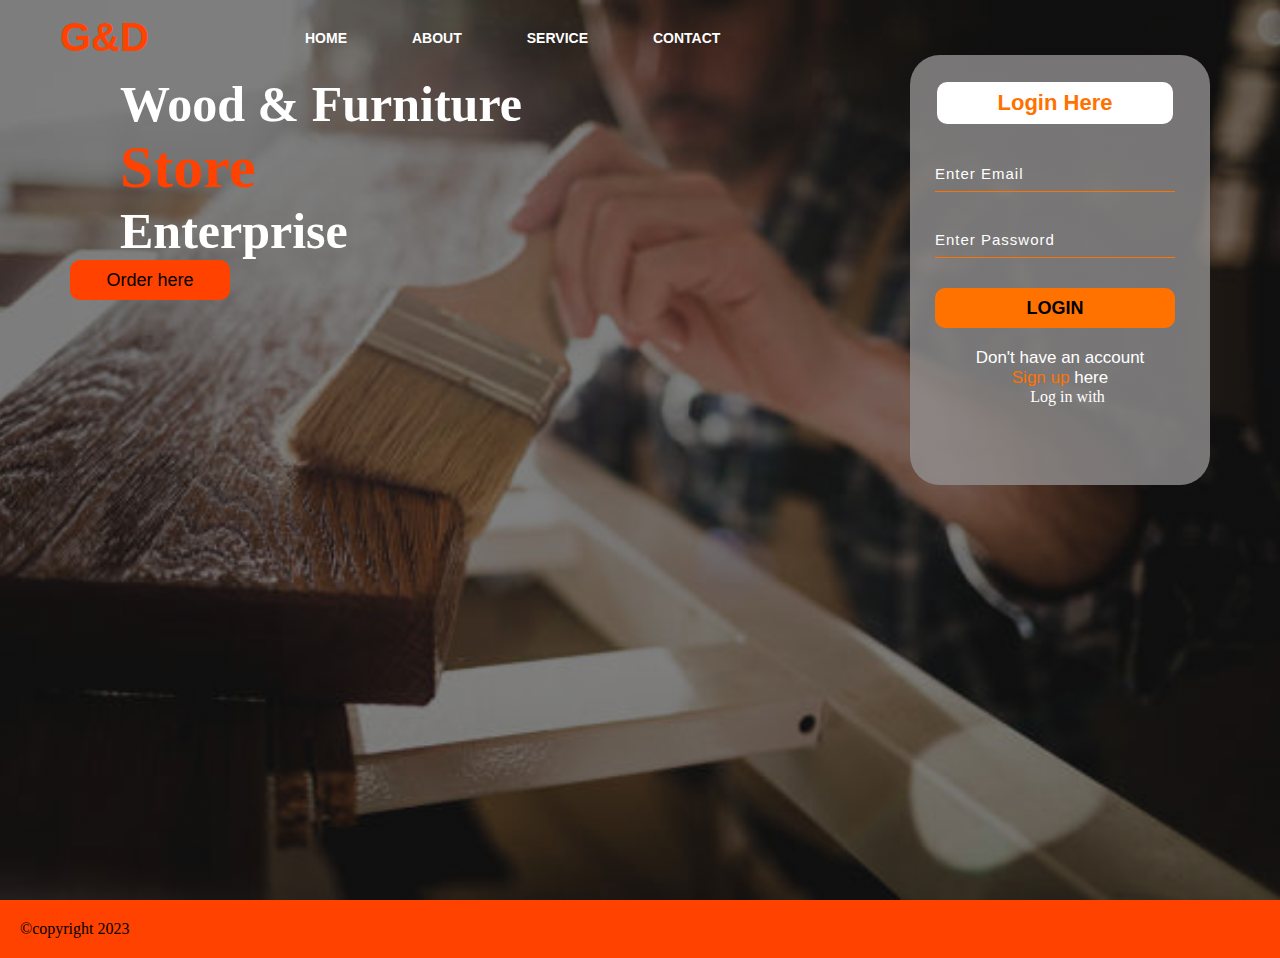
<file: index.html>
<!DOCTYPE html>
<html lang="en">
    <head>
        <meta charset="UTF-8">
        <meta http-equiv="X-UA-Compatible" content="IE-edge">
        <meta name="viewpoint" content="width=device-width, initial-scale=1.0">
        <title>Funiture Store</title>
        <link rel="stylesheet" href="style.css">
    </head>
    <body>
        <header>
            <div class="main">
            <div class="navbar">
                <div class="icon">
                   <h1 class="logo">G&D</h1>
                </div>
                <div class="menu" >
                    <ul>
                        <li><a href="home.html">HOME</a></li>
                        <li><a href="about.html">ABOUT</a></li>
                        <li><a href="services.html">SERVICE</a></li>
                        <li><a href="contact.html">CONTACT</a></li>
                    </ul>
                </div>
            </div>
            </div>
            <div class="content">
                <h1>Wood & Furniture<br><span>Store</span><br>Enterprise</h1>

                <button class="cn"><a href="contact.html">Order here</a></button>
                
                <div class="form">
                    <h2>Login Here</h2>
                    <input type="email" class="email" placeholder="Enter Email" required>
                    <p class="error-msg">Please enter a valid email</p>
                    <input type="password" name="" placeholder="Enter Password" required>
                    <button class="btnn"><a href="#">LOGIN</a></button>

                    <p class="link">Don't have an account<br>
                    <a href="#">Sign up</a> here</a></p>
                    <p class="liw">Log in with</p>
                </div>
               <script type="text/javascript" src="./script.js"></script>
            </div>
            </header>
        </div>
        <footer>
            <span>&copy;copyright 2023</span>
        </footer>


    </body>
</html>
</file>
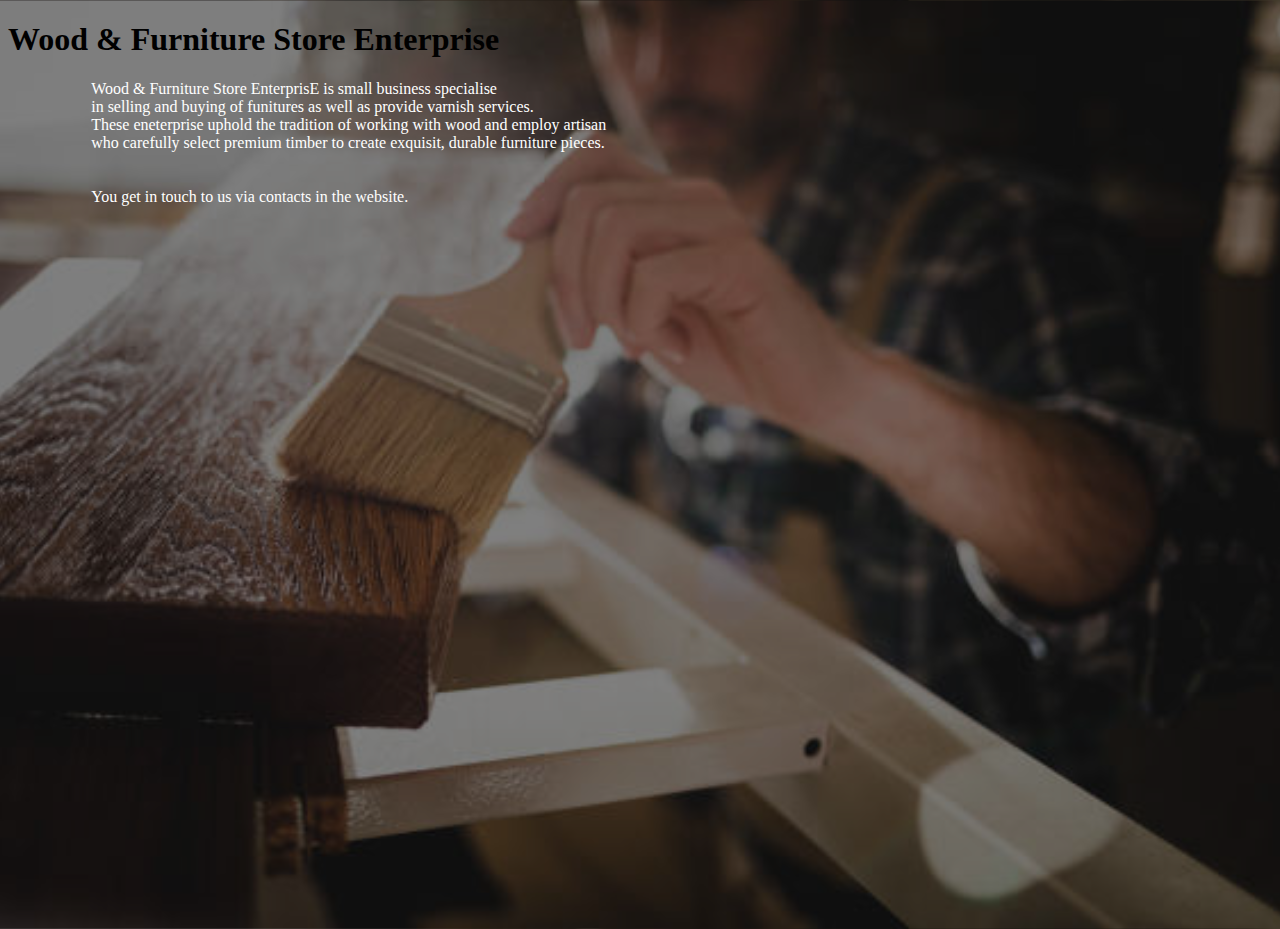
<file: about.html>
<!DOCTYPE html>
<html lang="en">
    <head>
        <meta charset="UTF-8">
        <meta http-equiv="X-UA-Compatible" content="IE-edge">
        <meta name="viewpoint" content="width=device-width, initial-scale=1.0">
        <title>About</title>
        <style>
             body{
                background-image: linear-gradient(rgba(0,0,0,0.5)50%, rgba(0,0,0,0.5)50%), url(1.jpg);
                height: 100vh;
                background-size: cover;
                background-position: center;
            }
            p{
                font-family: 'Times New Roman';
                font-size: 16px;
                padding-left: 20px;
                margin-left: 5%;
                color: #fff;  
            }
            @media only screen and(max-width:410px){
    body{
        visibility: collapse;
    }
}


        </style>
    </head>
    <body>
        <h1>Wood & Furniture Store Enterprise</h1>
        <p>Wood & Furniture Store EnterprisE is small business specialise <br>in selling and buying of funitures as well as provide 
            varnish services.<br>
            These eneterprise uphold the tradition of working with wood and employ
            artisan<br> who carefully select premium timber to create exquisit, durable furniture pieces.<br>
            <br>
            <br>
            You get in touch to us via contacts in the website.<br>
         </p>

    </body>
</html>
</file>
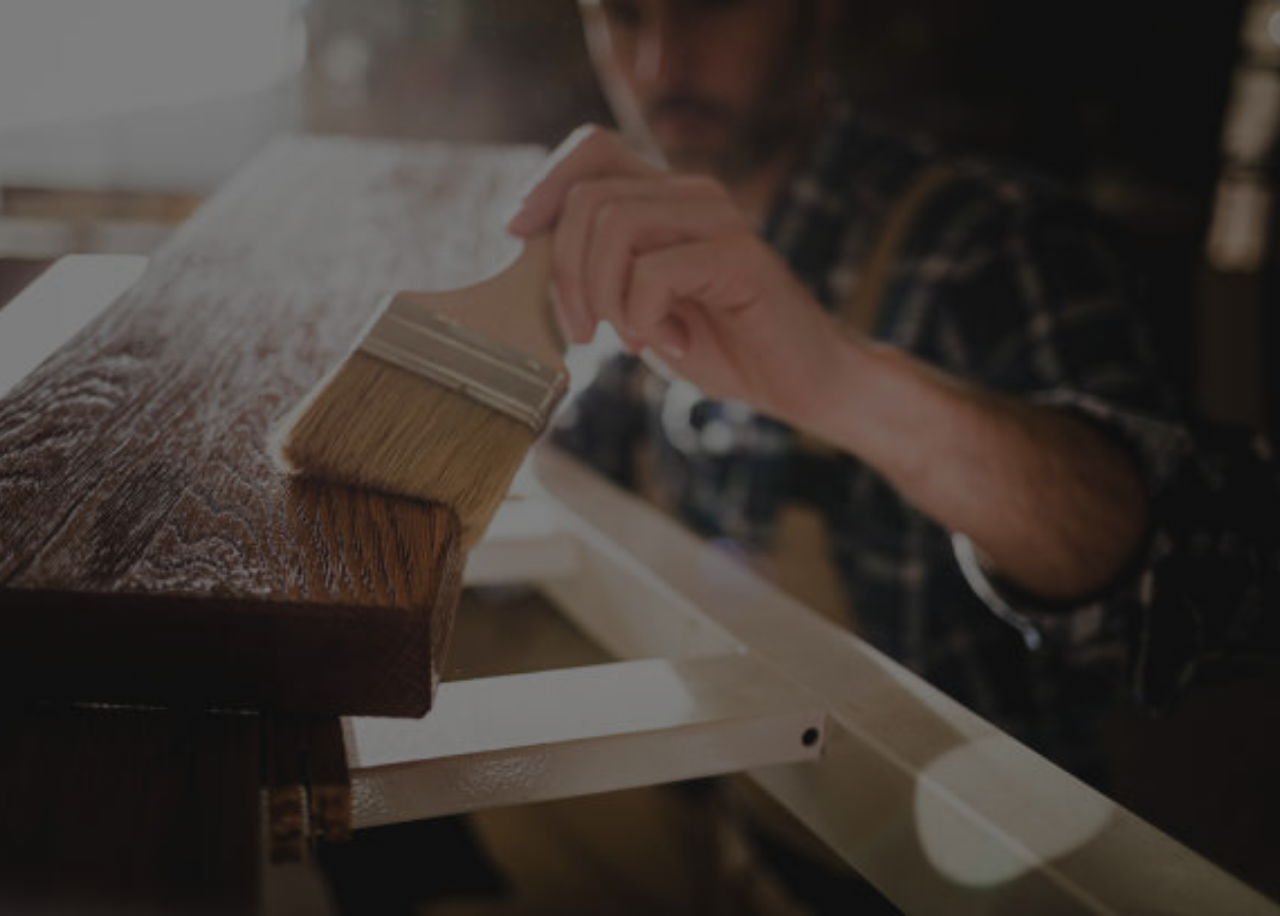
<file: contact.html>
<!DOCTYPE html>
<html lang="en">
    <head>
        <meta charset="UTF-8">
        <meta http-equiv="X-UA-Compatible" content="IE-edge">
        <meta name="viewpoint" content="width=device-width, initial-scale=1.0">
        <title>contact us:</title>
        <link rel="stylesheet" href="https://cdnjs.cloudflare.com/ajax/libs/font-awesome/6.4.0/css/all.min.css" integrity="sha512-iecdLmaskl7CVkqkXNQ/ZH/XLlvWZOJyj7Yy7tcenmpD1ypASozpmT/E0iPtmFIB46ZmdtAc9eNBvH0H/ZpiBw==" crossorigin="anonymous" referrerpolicy="no-referrer" />
        <style>
            body{
                background-image: linear-gradient(rgba(0,0,0,0.5)50%, rgba(0,0,0,0.5)50%), url(1.jpg);
                height: 100vh;
                background-size: cover;
                background-position: center;
            }
            .whatsapp-btn-container{
                position: fixed;
                left: 40px;
                opacity: 0;
                top: -50px;
                padding: 30px;
                animation: fade-up 2s forwards;
                animation-delay: 100ms;
            }
            @keyframes fade-up{
                100%{
                    top:20px;
                    opacity: 1;

                }
            }
            .whatsapp-btn-container .whatsapp-btn{
                font-size: 48px;
                color: #25d360;
                display: inline;
                transition: all 400ms;
            }
            .whatsapp-btn-container .whatsapp-btn:hover{
                transform: scale(3.2);
            }
            .whatsapp-btn-container span{
                position: absolute;
                top: 0;
                left: 4px;
                font-family: 'Roboto' sans-serif;
                font-weight: bold;
                color: #075e45;
                transform: rotateZ(20deg) translateX(10px);
                opacity: 0;
                transition: all 400ms;
            }
            .whatsapp-btn-container .whatsapp-btn:hover + span{
                transform: rotateZ(0deg) translateX(0px);
                opacity: 1;
            }
        </style>
    </head>
    <body>
        <div class="whatsapp-btn-container">
            <a class="whatsapp-btn" href="https://wa.me/254704957186"><i class="fab fa-whatsapp"></i></a>
            <span>Contact us</span>
        </div>


    </body>
    </html>
</file>
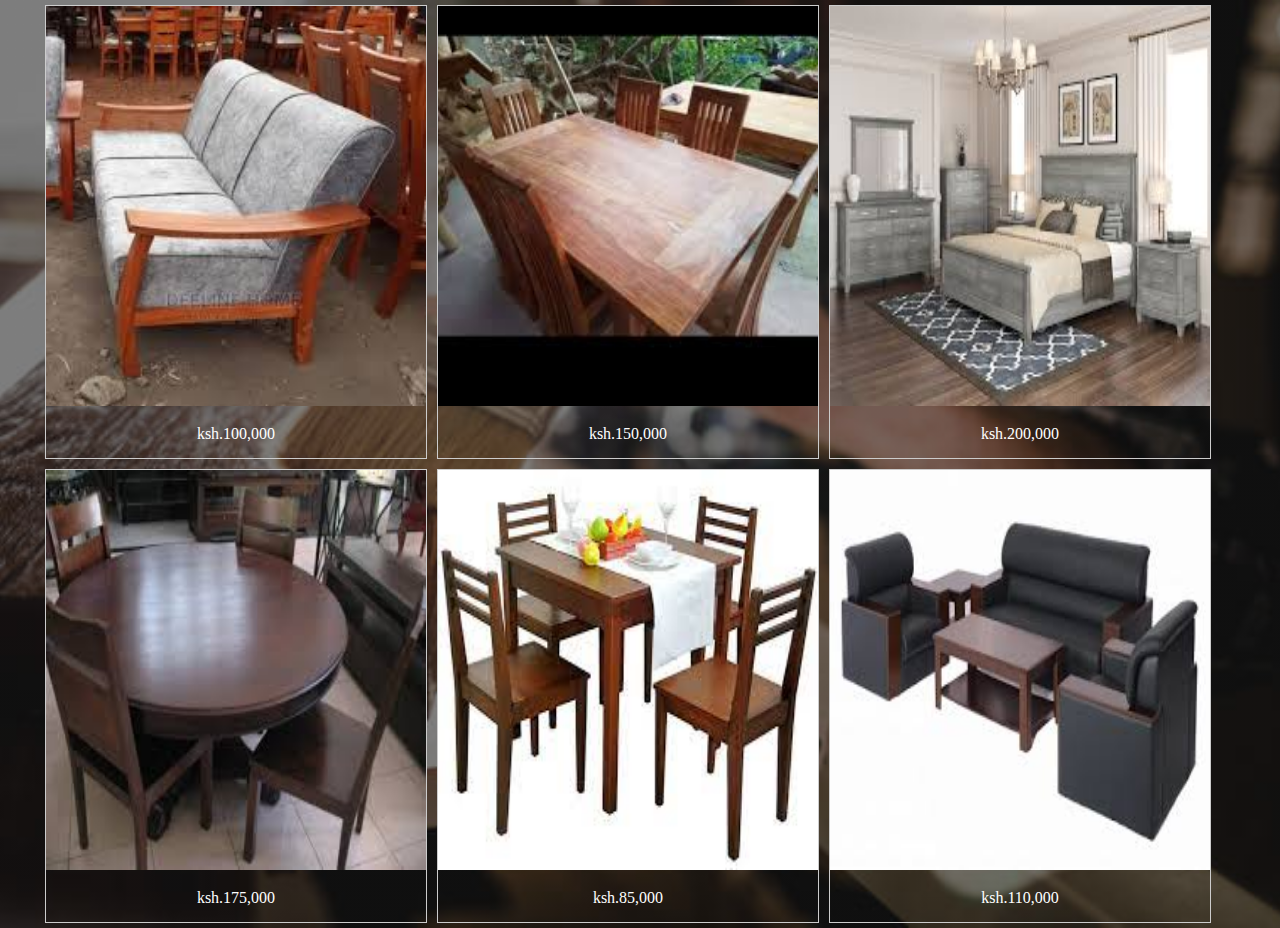
<file: home.html>
<!DOCTYPE html>
<html lang="en">
    <head>
       
        <title> welcome</title>
        <style>
            *{
                margin: 0;
                padding: 0;
            }
            body{
                
                background-image: linear-gradient(rgba(0,0,0,0.5)50%, rgba(0,0,0,0.5)50%), url(1.jpg);
                background-size: cover;
                height: auto;
                background-position: center;
            }

            .container{
                max-width: 1200px;
                margin: auto;
                background-color:transparent;
                overflow: auto;
            }
            .gallery{
                margin: 5px;
                border: 1px solid #ccc;
                float: left;
                width: 380px; 
                height: auto;  
            }
            .gallery img{
                width: 100%;
                height: 400px;
            }
            .desc{
                padding: 15px;
                text-align: center;
                text-decoration: none;
                color: #fff;
                
            }
            @media only screen and(max-width:400px){
    body{
        visibility: collapse;
    }
}
        </style>
      </head>
      <body>
        <div class="container">

            <div class="gallery">
                <img src="2.jpeg">
                <div class="desc">ksh.100,000</div>
            </div>
            <div class="gallery">
                <img src="3.jpeg">
                <div class="desc">ksh.150,000</div>
            </div>
            <div class="gallery">
                <img src="4.jpeg">
                <div class="desc">ksh.200,000</div>
            </div>
            <div class="gallery">
                <img src="5.jpeg">
                <div class="desc">ksh.175,000</div>
            </div>
            <div class="gallery">
                <img src="6.jpeg">
                <div class="desc">ksh.85,000</div>
            </div>
            <div class="gallery">
                <img src="7.jpeg">
                <div class="desc">ksh.110,000</div>
            </div>
        </div>


      </body>
</html>
</file>
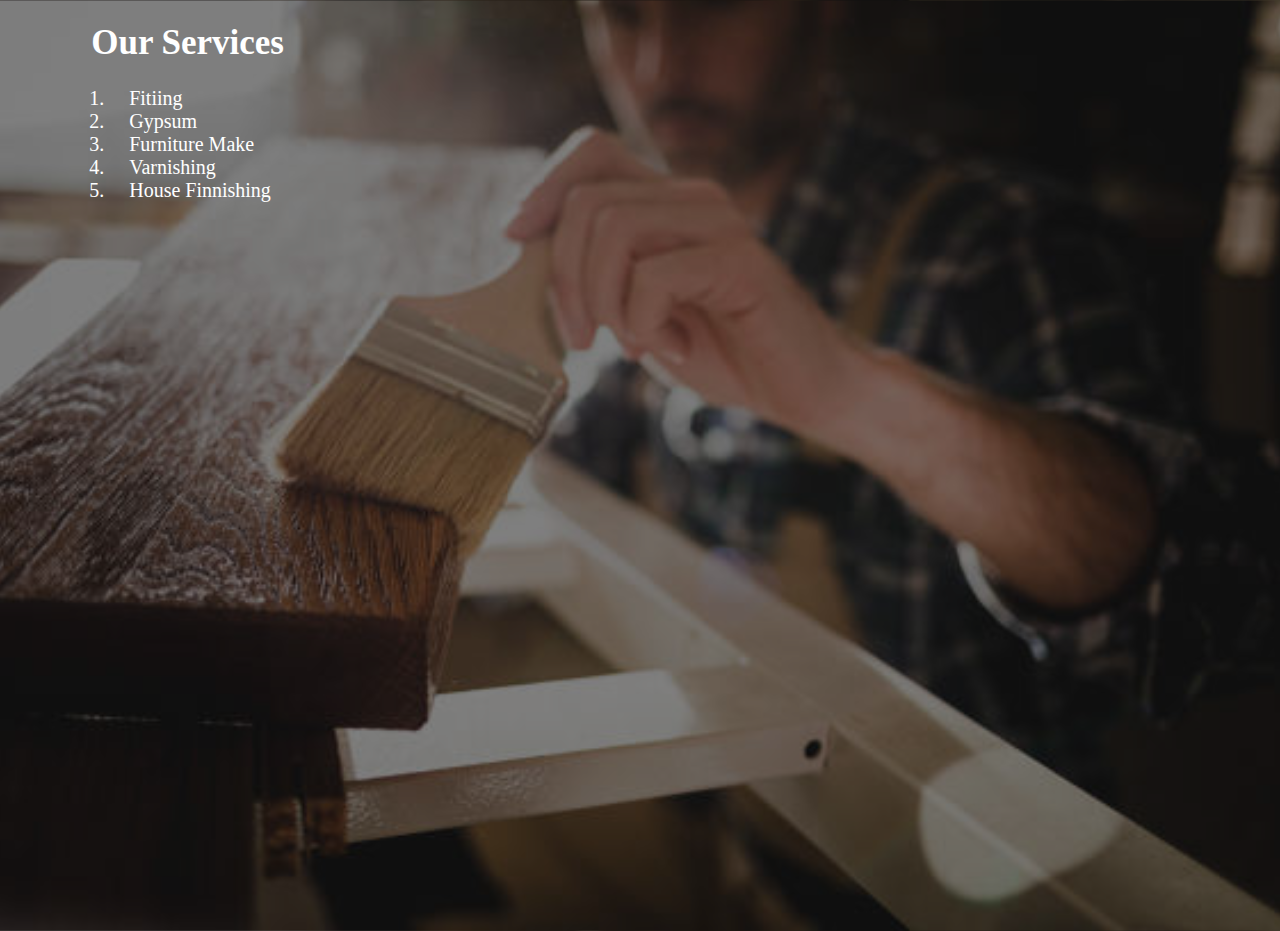
<file: services.html>
<!DOCTYPE html>
<html lang="en">
    <head>
        <meta charset="UTF-8">
        <meta http-equiv="X-UA-Compatible" content="IE-edge">
        <meta name="viewpoint" content="width=device-width, initial-scale=1.0">
        <title>Funiture Store</title>
        <style>
            body{
                background-image: linear-gradient(rgba(0,0,0,0.5)50%, rgba(0,0,0,0.5)50%), url(1.jpg);
                height: 100vh;
                background-size: cover;
                background-position: center;
            }
            li{
                font-family: 'Times New Roman';
                font-size: 20px;
                padding-left: 20px;
                margin-left: 5%;
                color: #fff;   
            }
            h1{
                font-family: 'Times New Roman';
                font-size: 35px;
                padding-left: 20px;
                margin-left: 5%;
                color: #fff;
                text-underline-position: below;
                top: 20px;
            }
            @media only screen and(max-width:400px){
    body{
        visibility: collapse;
    }
}

        </style>
    </head>
    <body>
        <h1>Our Services</h1>
        <ol>
            <li>Fitiing</li>
            <li>Gypsum</li>
            <li>Furniture Make</li>
            <li>Varnishing</li>
            <li>House Finnishing</li>
        </ol>
    </body>
</html>
</file>
<file: style.css>
*{
    margin: 0;
    padding: 0;
}
.navbar{
    width: 1200px;
    height: 75px;
    margin: auto;
}

.icon{
    width: 200px;
    float: left;
    height: 70px;
}
.logo{
    color: #ff4200;
    font-size: 40px;
    font-family: Arial;
    padding-left: 20px;
    float: left;
    padding-top: 15px;
}

.menu{
    width: 450px;
    float: left;
    height: 70px;
}
header{
    background-image: linear-gradient(rgba(0,0,0,0.5)50%, rgba(0,0,0,0.5)50%), url(1.jpg);
    height: 100vh;
    background-size: cover;
    background-position: center;
}

ul{
    float: left;
    display: flex;
    justify-content: center;
    align-items: center;
    list-style: none;
}

ul li{
    list-style: none;
    margin-left: 65px;
    margin-top: 30px;
    font-size: 14px;

}
ul li a{
    text-decoration: none;
    color: #fff;
    font-family: Arial;
    font-weight: bold;
    transition: 0.4s ease-in-out;
}

ul li a:hover{
    color: #ff4200;
}
.content{
    transform:translate();
    width: 1200px;
    height: auto;
    margin: auto;
    position: relative;
}

.content h1{
    font-family: 'Times New Roman';
    font-size: 50px;
    padding-left: 20px;
    margin-left: 5%;
    color: #fff;
}

.content .cn{
    width: 160px;
    height: 40px;
    background: #ff4200;
    border: none;
    margin-bottom: 10px;
    margin-left: 30px;
    font-size: 18px;
    border-radius: 10px;
    cursor: pointer;
}

.content .cn a{
    text-decoration: none;
    color: #000;
    transition: .3s ease;
}

.cn:hover{
    background-color: #fff;
}

.content span{
    color: #ff4200;
    font-size: 60px;
}

.form{
    width: 250px;
    height: 380px;
    background: linear-gradient(to top, rgba(145, 143, 143, 0.8)50%, rgba(145, 143, 143, 0.8)50%);
    position: absolute;
    top: -20px;
    left: 870px;
    border-radius: 30px;
    padding: 25px;
}

.form h2{
    width: 220px;
    font-family: sans-serif;
    text-align: center;
    color: #ff7200;
    font-size: 22px;
    background-color: #fff;
    border-radius: 10px;
    margin: 2px;
    padding: 8px;

}

.form input{
    width: 240px;
    height: 35px;
    background: transparent;
    border-bottom: 1px solid #ff7200;
    border-top: none;
    border-right: none;
    border-left: none;
    color: #fff;
    font-size: 15px;
    letter-spacing: 1px;
    margin-top: 30px;
    font-family: sans-serif;
}

.form input:focus{
    outline: none;

}

.error-msg{
    display: none;
    color: #f00;
    margin: 0 0 10px 10px;
}
::placeholder{
    color: #fff;
    font-family: Arial;
}
.btnn{
    width: 240px;
    height: 40px;
    background: #ff7200;
    border: none;
    margin-top: 30px;
    font-size: 18px;
    border-radius: 10px;
    cursor: pointer;
    color: #fff;
    transition: 0.4s ease;

}

.btnn:hover{
    background: #fff;
    color: #ff7200;
}
.icon a{
    text-decoration: none;
    color: white;
    
}
.form .link{
    font-family: Arial, Helvetica, sans-serif;
    font-size: 17px;
    padding-top: 20px;
    text-align: center;
}

.form .link a{
    text-decoration: none;
    color: #ff7200;
}

.liw{
    padding-left: 15px;
    padding-bottom: 10px;
    text-align: center;

}

.btnn a{
    text-decoration: none;
    color: #000;
    font-weight: bold;
}
P{
    color: #fff;
}

footer{
    padding: 20px;
    background-color: #ff4200;
}

@media only screen and(max-width:400px){
    body{
        visibility: collapse;
    }
}
</file>
